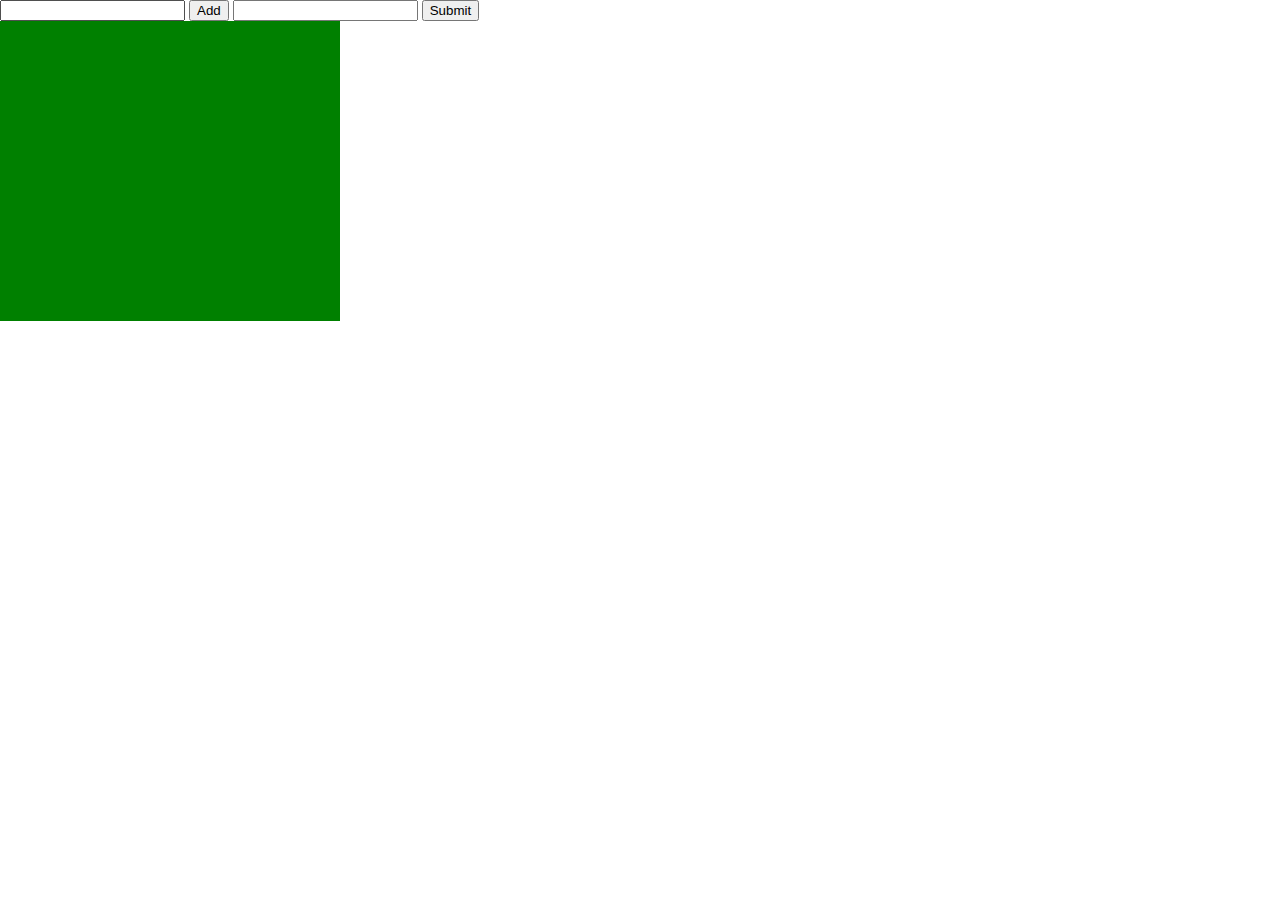
<file: index12.html>
<!DOCTYPE html>
<html lang="en">
<head>
   <meta charset="UTF-8">
   <meta http-equiv="X-UA-Compatible" content="IE=edge">
   <meta name="viewport" content="width=device-width, initial-scale=1.0">
   <title>Document</title>
   <link rel="stylesheet" href="./Style/Style12.css">
</head>
<body>
   <input type="text" name="" id="text">
   <button id ="buttonAdd">Add</button>
   <input type="number" name="" id="number">
   <button id="submit">Submit</button>
   <ul id = "list"></ul>
   <script src="./Scripts/script3.js"></script>
</body>
</html>
</file>
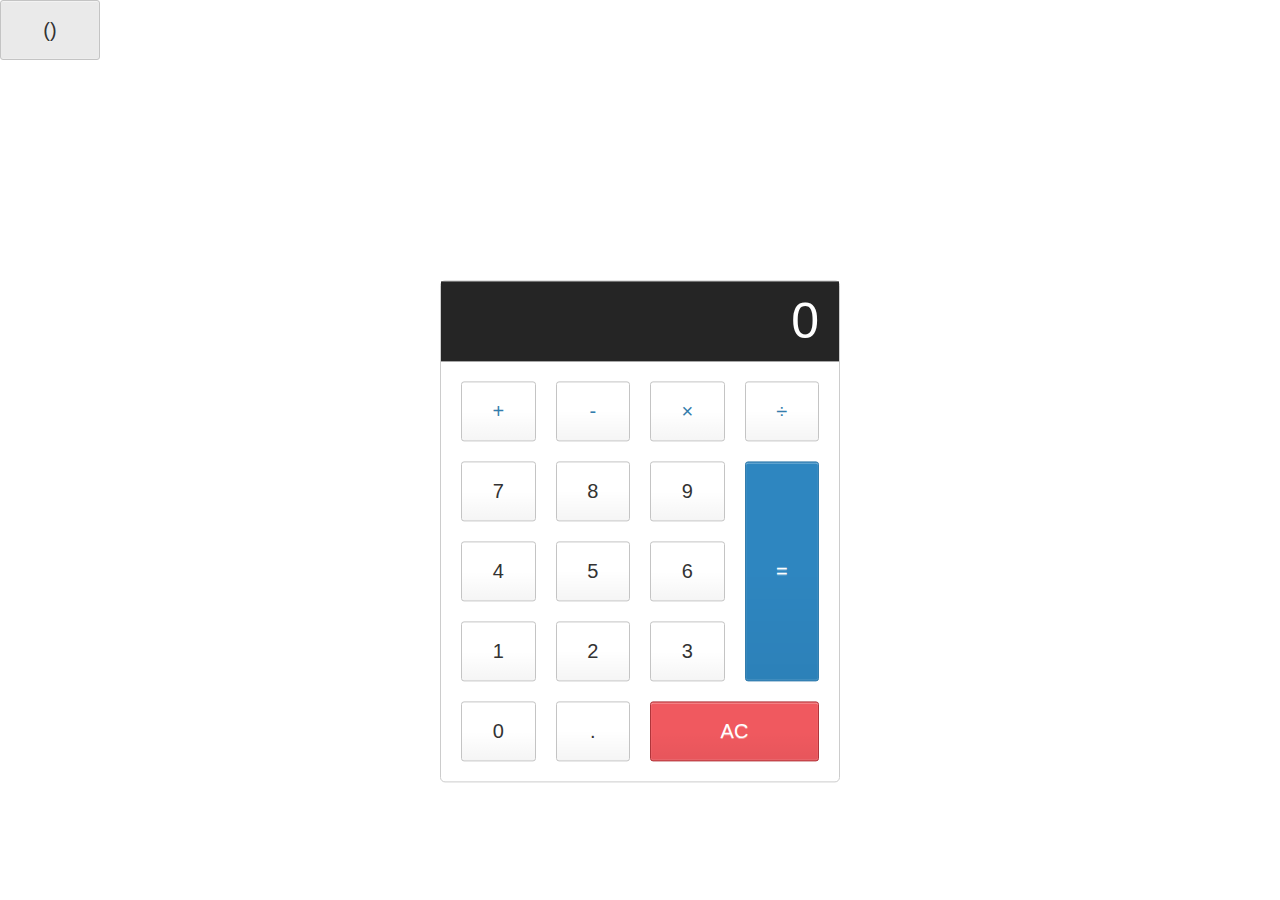
<file: index13.html>
<!DOCTYPE html>
<html lang="en">
<head>
   <meta charset="UTF-8">
   <meta http-equiv="X-UA-Compatible" content="IE=edge">
   <meta name="viewport" content="width=device-width, initial-scale=1.0">
   <title>Document</title>
   <link rel="stylesheet" href="./Style/Style13.css">
</head>
<body>
   <div class="bufferbox">
      <ul class = "bufferlist">

      </ul>
      <button type = "button" class = "download">Download</button>
   </div>
   <button type = "button" class = "showbuffer">()</button>
   <div class="calculator">

      <input type="text" class="calculator-screen" value= "0" disabled />
      
      <div class="calculator-keys">
        
        <button type="button" class="operator" value="+">+</button>
        <button type="button" class="operator" value="-">-</button>
        <button type="button" class="operator" value="*">&times;</button>
        <button type="button" class="operator" value="/">&divide;</button>
    
        <button type="button" value="7" id = "7" class = "nums">7</button>
        <button type="button" value="8" id = "8" class = "nums">8</button>
        <button type="button" value="9" id = "9" class = "nums">9</button>
    
    
        <button type="button" value="4" id = "4" class = "nums">4</button>
        <button type="button" value="5" id = "5" class = "nums">5</button>
        <button type="button" value="6" id = "6" class = "nums">6</button>
    
    
        <button type="button" value="1" id = "1" class = "nums">1</button>
        <button type="button" value="2" id = "2" class = "nums">2</button>
        <button type="button" value="3" id = "3" class = "nums">3</button>
    
    
        <button type="button" value="0" id = "0" class = "nums">0</button>
        <button type="button" class = "dot" value=".">.</button>
        <button type="button" class="all-clear" value="all-clear">AC</button>
    
        <button type="button" class="equal-sign" value="=">=</button>
    
      </div>
    </div>
   <script src="./Scripts/script4.js"></script>
</body>
</html>
</file>
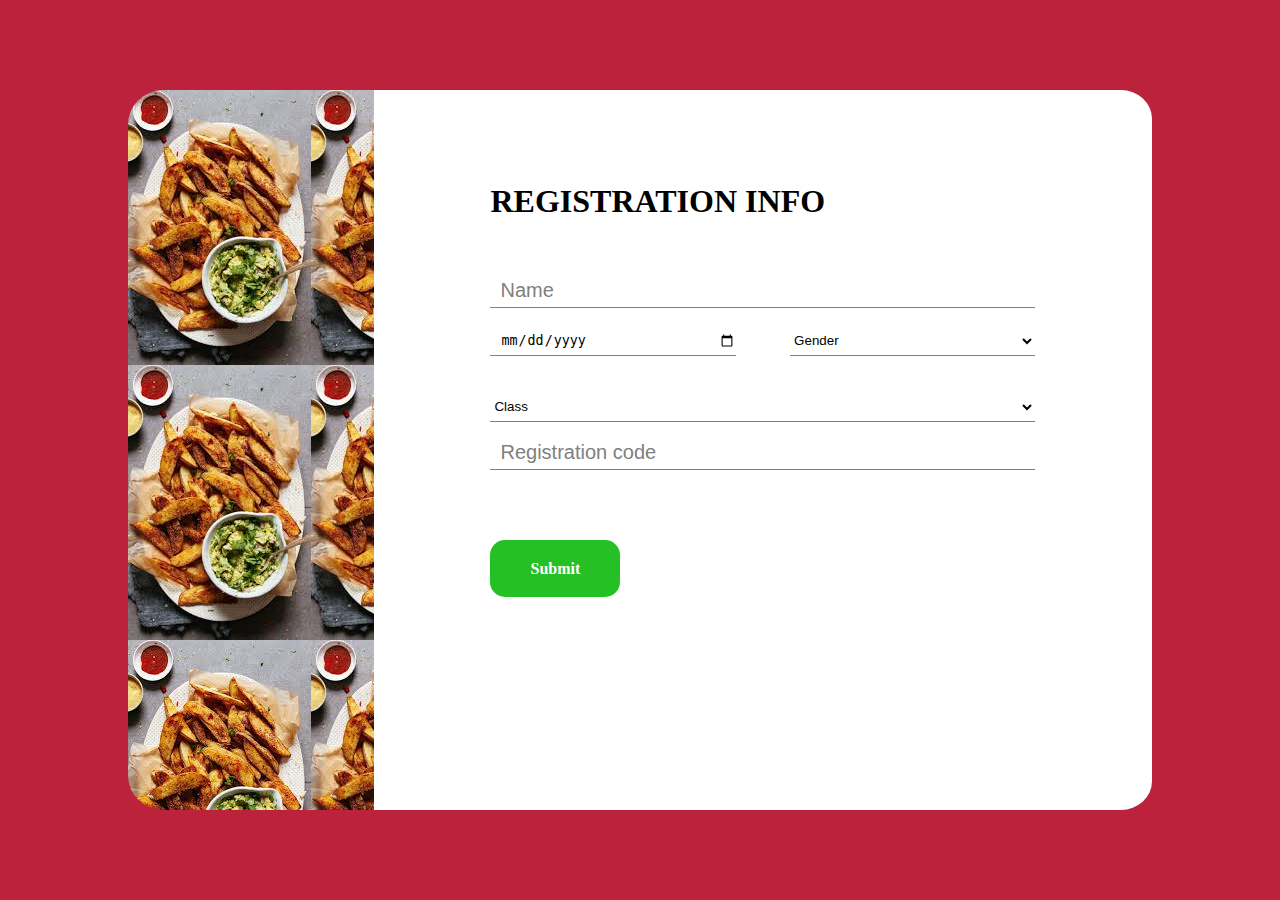
<file: index5.html>
<!DOCTYPE html>
<html lang="en">
<head>
          <meta charset="UTF-8">
          <meta name="viewport" content="width=device-width, initial-scale=1.0">
          <title>Document</title>
          <link rel="stylesheet" href="./Style/Style5.css">
</head>
<body>
          <div class="wrapper">
                    <div class = "blockform">
                              <div class = "left">
                                        
                              </div>
                              <div class = "right">
                                        <form action="">
                                                  <h1>REGISTRATION INFO</h1>
                                                  <br><br>
                                                  <input type="text" name="" id="name" placeholder="Name">
                                                  <br><br>
                                                  <div class="additionalinfo">
                                                            <input type="date" name="" id="date" placeholder="Birthdate">
                                                            <select name="" id="Gender">
                                                                      <option value="" selected="selected" selected disabled hidden>Gender</option>
                                                                      <option value="1">Male</option>
                                                                      <option value="2">Female</option>
                                                            </select>
                                                  </div>
                                                  <br><br>
                                                  <select name="" id="Class">
                                                            <option value="" selected disabled hidden>Class</option>
                                                            <option value="1">1</option>
                                                            <option value="2">2</option>
                                                            <option value="3">3</option>
                                                  </select>
                                                  <br><br>
                                                  <input type="text" name="" id="Registration code" placeholder="Registration code">
                                                  <br><br>
                                                  <br><br>
                                                  <br><br>
                                                  <a href="#">Submit</a>
                                        </form>
                              </div>
                    </div>
          </div>    
</body>
</html>
</file>
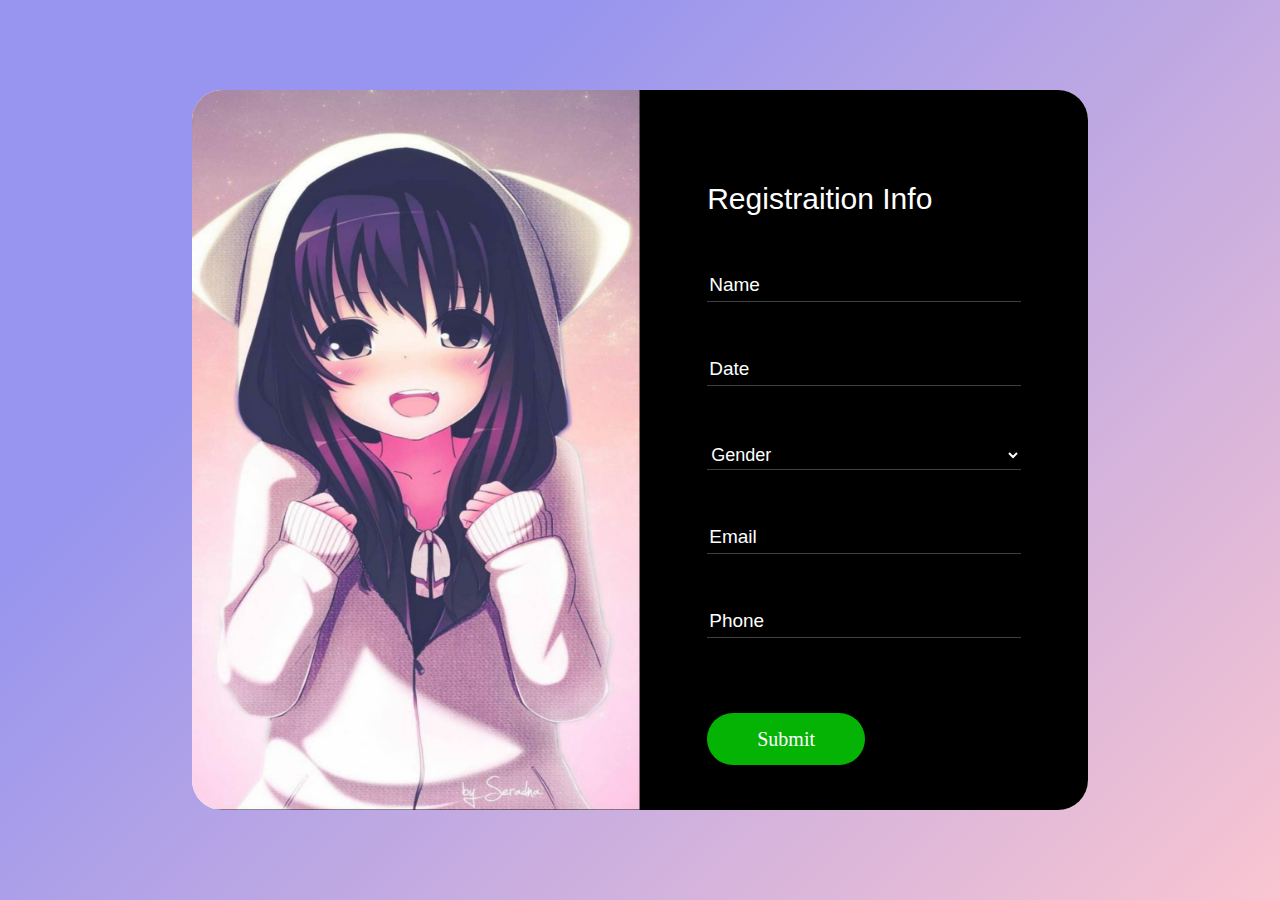
<file: index6.html>
<!DOCTYPE html>
<html lang="en">
<head>
          <meta charset="UTF-8">
          <meta name="viewport" content="width=device-width, initial-scale=1.0">
          <title>Document</title>
          <link rel="stylesheet" href="./Style/Style6.css">
</head>
<body>
          <div class="wrapper">
                    <div class="blockform">
                              <div class="left">
                                        <img src="./images/pinkbgc1.jpeg" alt="pink">
                              </div>
                              <div class="right">
                                        <form action="">
                                                  <h1>Registraition Info</h1>
                                                  <br><br>
                                                  <input type="text" name="" id="Name" placeholder="Name">
                                                  <br><br>
                                                  <br><br>
                                                  <input placeholder="Date" class="textbox-n" type="text" onfocus="(this.type='date')" id="date">
                                                  <br><br>
                                                  <br><br>
                                                  <select name="" id="Gender">
                                                            <option value="" selected="selected" selected disabled hidden>Gender</option>
                                                            <option value="1">Male</option>
                                                            <option value="2">Female</option>
                                                  </select>
                                                  <br><br>
                                                  <br><br>
                                                  <input type="email" name="email" id="email" placeholder="Email">
                                                  <br><br>
                                                  <br><br>
                                                  <input type="tel" name="tel" id="phone" placeholder="Phone">
                                                  <br><br>
                                                  <br><br>
                                                  <br><br>
                                                  <a href="#">Submit</a>
                                        </form>
                              </div>
                    </div>
          </div>
</body>
</html>
</file>
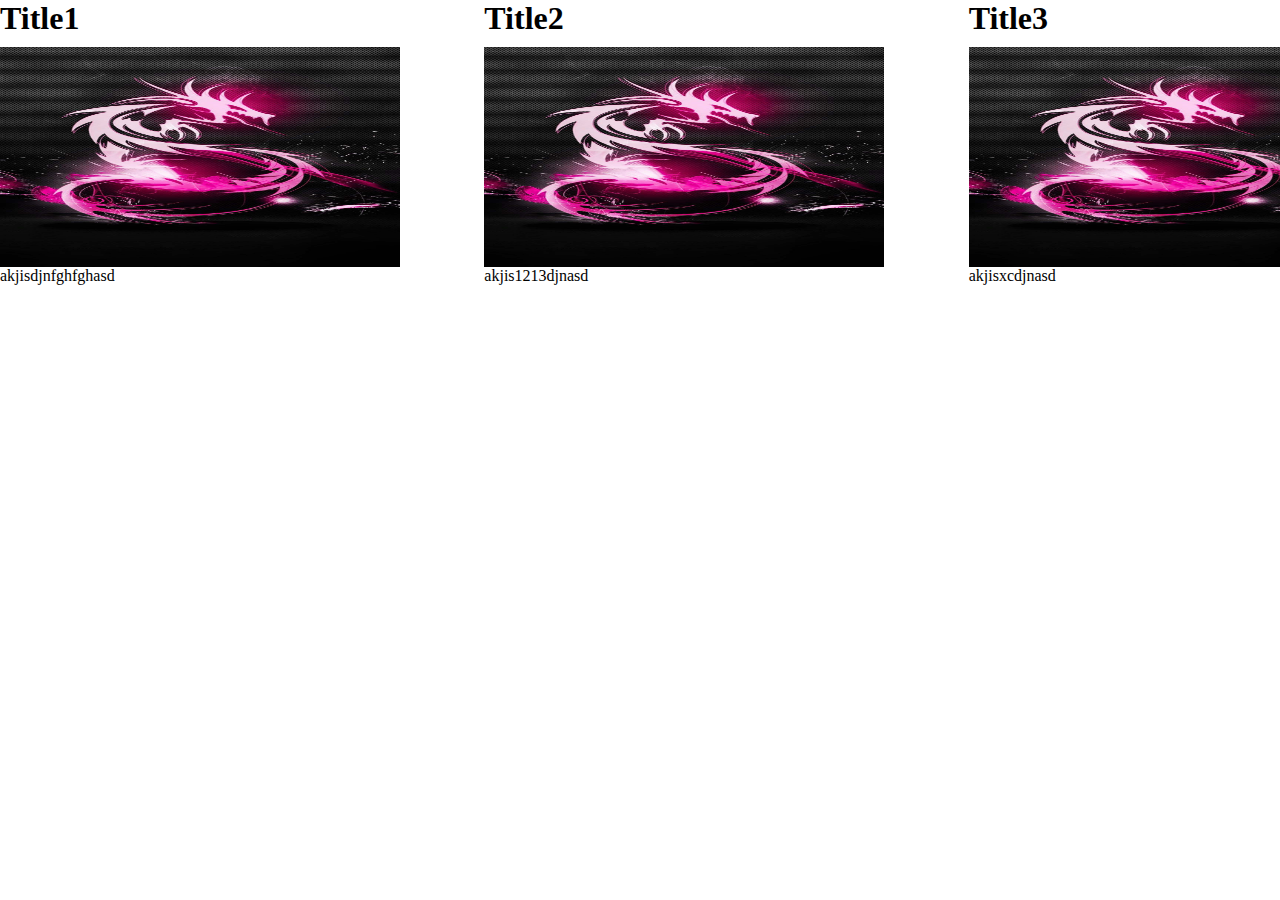
<file: index8.html>
<!DOCTYPE html>
<html lang="en">
<head>
   <meta charset="UTF-8">
   <meta name="viewport" content="width=device-width, initial-scale=1.0">
   <title>Document</title>
   <link rel="stylesheet" href="./Style/Style8.css">
</head>
<body>
   <div class="main">
      <div class="cards">
         <h1 class = "Title"> Title1</h1>
         <img src="./images/897cc64c30b62e0a6b073db616bbe232.jpeg" alt=")">
         <p class = "description"> akjisdjnfghfghasd</p>
      </div>
      <div class="cards">
         <h1 class = "Title"> Title2</h1>
         <img src="./images/897cc64c30b62e0a6b073db616bbe232.jpeg" alt=")">
         <p class = "description"> akjis1213djnasd</p>
      </div>
      <div class="cards">
         <h1 class = "Title"> Title3</h1>
         <img src="./images/897cc64c30b62e0a6b073db616bbe232.jpeg" alt=")">
         <p class = "description"> akjisxcdjnasd</p>
      </div>
      <div class="cards">
         <h1 class = "Title"> Title4</h1>
         <img src="./images/897cc64c30b62e0a6b073db616bbe232.jpeg" alt=")">
         <p class = "description"> akjisdjnasd</p>
      </div>
   </div>
</body>
</html>
</file>
<file: Style/Style12.css>
* {
   margin:0;
}
a { 
   text-decoration: none;
}
ul {
   height: 300px;
   width: 300px;
   background-color: green;
}
.list {
   width: 200px;
   background-color: #fff;
   color: black;
   list-style-type: none;
   border-radius: 10%;
}
.check {
   top: 5px;
}
.changecolor {
   text-decoration: line-through;
   color:red;
}
.button {
   /* float:left; */
   width: 10px;
   height: 20px;
}
</file>
<file: Style/Style13.css>
html{
   font-size: 62.5%;
   box-sizing: border-box;
 }
 
 *, *::before, *::after{
   margin: 0;
   padding: 0;
   box-sizing: inherit;
 }
 /* center the calculator on the page. */
 .calculator{
   border: 1px solid #ccc;
   border-radius: 5px;
   position: absolute;
   top: 20%;
   left: 50%;
   transform: translate(-50%, 20%);
   width: 400px;
 }
 .calculator-screen{
   width: 100%;
   font-size: 5rem;
   height: 80px;
   border: none;
   background: #252525;
   color: #fff;
   text-align: right;
   padding-right: 20px;
   padding-left: 10px;
 }
 button{
   height: 60px;
   background:#fff;
   border: 1px solid #c4c4c4;
   border-radius: 3px;
   font-size: 2rem;
   color: #333;
    background-image: linear-gradient(to bottom,transparent,transparent 50%,rgba(0,0,0,.04));
   box-shadow: inset 0 0 0 1px rgba(255,255,255,.05), inset 0 1px 0 0 rgba(255,255,255,.45), inset 0 -1px 0 0 rgba(255,255,255,.15), 0 1px 0 0 rgba(255,255,255,.15);
   text-shadow: 0 1px rgba(255,255,255,.4);
 }
 button:hover{
   background: #eaeaea;
 }
 .operator{
   color: #337cac;
 }
 .all-clear {
   background-color: #f0595f;
   border-color: #b0353a;
   color: #fff;
   width: 100%;
   grid-column-start: 3;
   grid-column-end: 5;
 }
 
 .all-clear:hover {
   background-color: #f17377;
 }
 
 .equal-sign {
   background-color: #2e86c0;
   border-color: #337cac;
   color: #fff;
   height: 100%;
   grid-row-start: 2;
   grid-row-end: 5;
   grid-column-start: 4
 }
 
 .equal-sign:hover {
   background-color: #4e9ed4;
 }
 .calculator-keys{
   display: grid;
   grid-template-columns: 1fr 1fr 1fr 1fr;
   grid-gap: 20px;
   padding: 20px
 }
.bufferbox {
   width: 400px;
   height: 500px;
   display:none;
   border: 1px solid black;
}
.buffersee {
   font-size: 50px;
   display:block;
}
.showbuffer {
   width: 100px;
}
.download {
   width: 100px;
   height: 100px;
   
}
</file>
<file: Style/Style5.css>
* {
          box-sizing: border-box;
}
body {
          margin: 0;
          background-color: rgb(189, 34, 60);
          height: 100vh;
}
.blockform {
          width: 80%;
          height: 80%;
          background-color: azure;
          border-radius: 35px;
          background-image: url(../images/food.jpeg);
          display: flex;
          flex-direction: row;
}
.wrapper {
          height: 100%;
          width: 100%;
          display: flex;
          justify-content: center;
          align-items: center;
}
.left {
          height: 100%;
          width: 24%;
}
.right {
          height: 100%;
          width: 76%;
          background-color: white;
          border-top-right-radius: 4%;
          border-bottom-right-radius: 4%;
          display: flex;
          justify-content: center;
          align-items: center;
}
.food {
          height: 100%;
          width: 100%;
}
form {
          height: 80%;
          width: 70%;
}
input {
          height: 30px;
          width: 100%;
          border:none;
          border-bottom: 1px solid grey;
          padding-left: 10px;
}
input::placeholder {
          color: grey;
          font-size: 20px;
          font-weight: 500;

}
select {
          width: 45%;
          border: none;
          border-bottom: 1px solid grey;
}
.additionalinfo {
          display: flex;
          width: 100%;
          height: 30px;
          justify-content: space-between;
          
}

.additionalinfo > input {
          width: 45%;
}
.additionalinfo > select {
          width: 45%;
          height: 30px;
          border:none;
          border-bottom: 1px solid grey;
          background-color:white;
}
form > select {
          width: 100%;
          height: 30px;
          background-color: white;
}
a {
          text-decoration: none;
          color:white;
          background-color: rgb(36, 192, 36);
          width: 300px;
          height: 100px;
          padding: 20px 40px;
          border-radius: 15px;
          font-weight: 600;
}
</file>
<file: Style/Style6.css>
* {
          box-sizing: border-box;
}
body {
          margin : 0;
          background-image: linear-gradient(315deg, #f9c5d1 0%, #9795ef 74%);
          height: 100vh;
}
.wrapper {
          height: 100%;
          width: 100%;
          display: flex;
          justify-content: center;
          align-items: center;
}
.blockform {
          height: 80%;
          width: 70%;
          background-color: white;
          display: flex;
          border-radius: 30px;
}
.left {
          height: 100%;
          width: 50%;

}
.right {
          height: 100%;
          width: 50%;
          background-color: black;
          display: flex;
          justify-content: center;
          align-items: center;
          border-top-right-radius: 30px;
          border-bottom-right-radius: 30px;
}
img {
          height: 100%;
          width: 100%;
          border-top-left-radius: 30px;
          border-bottom-left-radius: 30px;
}
h1 {
          color:white;
          font-weight: 500;
          font-family: Arial, Helvetica, sans-serif;
          font-size: 30px;
}
form {
          width: 70%;
          height: 80%;
}
input {
          border: none;
          height: 30px;
          width: 100%;
          border-bottom: 1px solid rgb(65, 64, 64);
          background-color: black;
}
input::placeholder {
          color: rgb(255, 255, 255);
          opacity: 1;
          font-size: 19px;
          font-weight: 300;
}
select {
          border: none;
          height: 30px;
          width: 100%;
          border-bottom: 1px solid rgb(65, 64, 64);
          background-color: black;
          color:white;
          opacity: 1;
          font-size: 18px;
          font-weight: 300;
}
a {
          height: 750px;
          width: 300px;
          background-color: rgb(5, 179, 5);
          padding: 15px 50px;
          text-decoration: none;
          border-radius: 30px;
          color: white;
          font-size:20px;
          
}
</file>
<file: Style/Style8.css>
* {
   box-sizing: border-box;
}
body {
   margin : 0;
   background-color: #fff;
}
.main {
   height: 300px;
   width: 1853px;
   display: flex;
   justify-content: space-between;
}
.cards {
   height: 300px;
   width: 400px;
   display: flex;
   flex-direction: column;

}
img {
   height: 220px;
   width: 400px;
}
h1 {
   margin: 0;
   margin-bottom:10px;
}
p {
   margin:0 ;
}
@media screen and (min-device-width:768px) and (max-device-width:1024px) {
   .main {
      width: 900px;
      flex-wrap: wrap;
   }
}
@media screen and (max-device-width:768px) {
   .main {
      flex-direction: column;
   }
   .cards > img {
      display: none;
   }
   .cards > .description {
      margin-bottom: 50px;
   }
}
</file>
